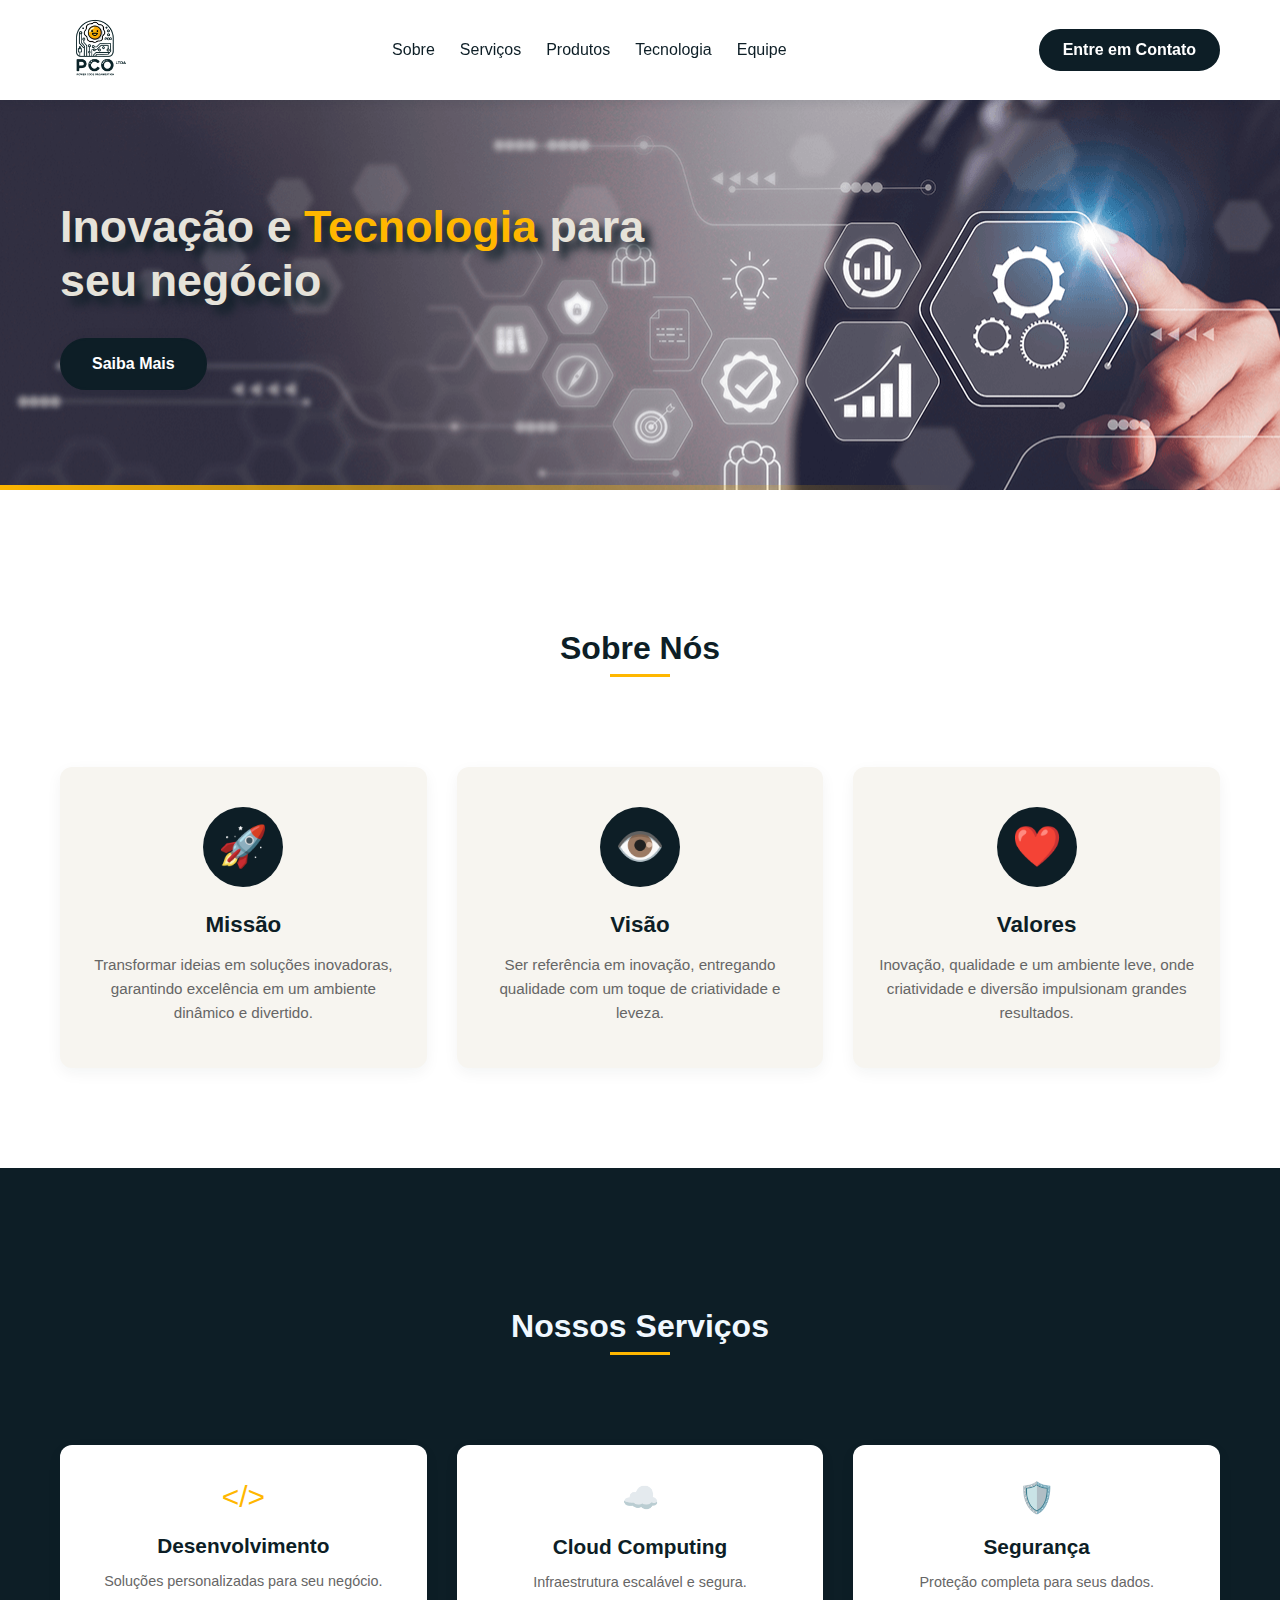
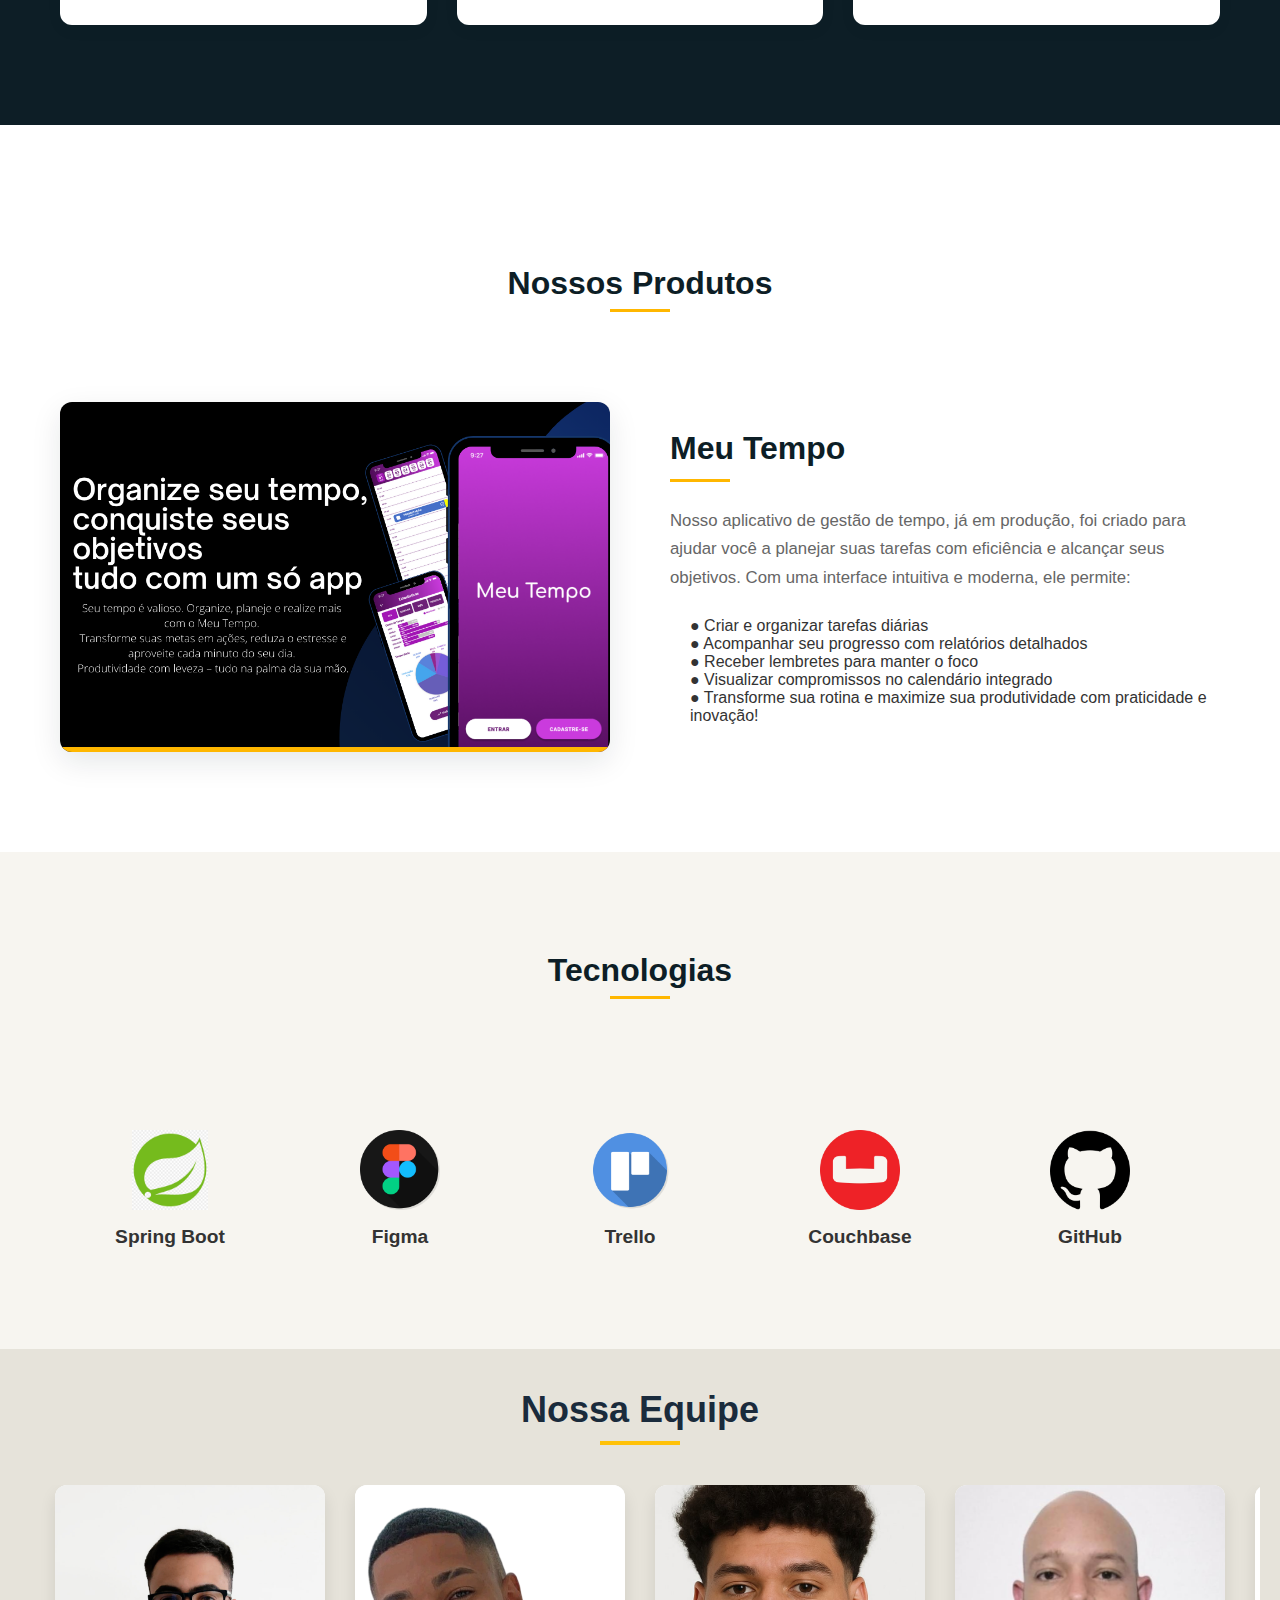
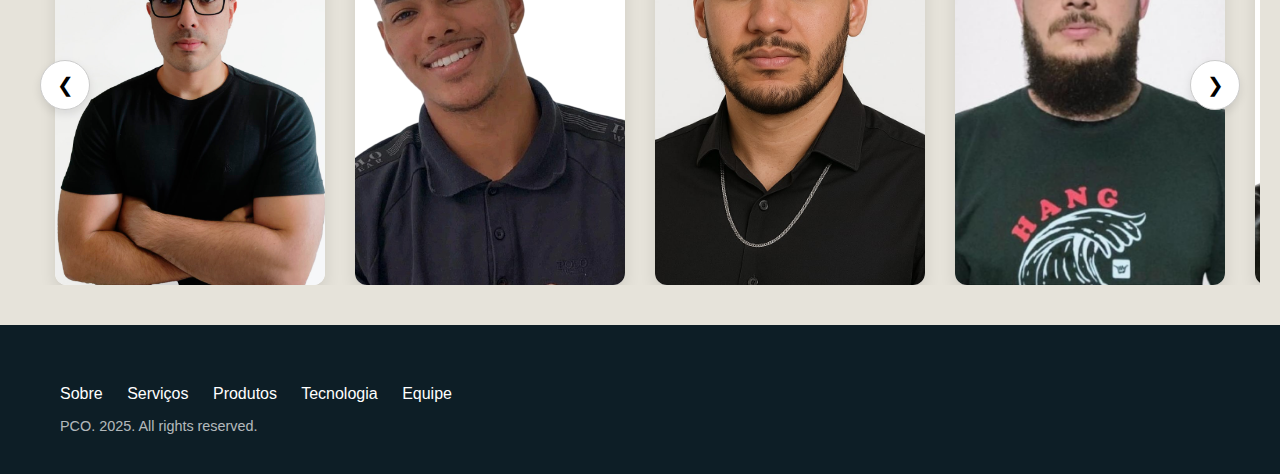
<file: index.html>
<!DOCTYPE html>
<html lang="pt-BR">
<head>
    <meta charset="UTF-8">
    <meta name="viewport" content="width=device-width, initial-scale=1.0">
    <title>PCO - Power Code Organization</title>
    <link rel="stylesheet" href="/style.css">
    <link rel="apple-touch-icon" sizes="180x180" href="/apple-touch-icon.png">
<link rel="icon" type="image/png" sizes="32x32" href="/favicon-32x32.png">
<link rel="icon" type="image/png" sizes="16x16" href="/favicon-16x16.png">
<link rel="manifest" href="/site.webmanifest">
</head>
<body>
  <header>
    <div class="container">
        <nav>
            <div class="logo-container">
                <img src="./Img/LOGO_PCO_sem_fundo.png" class="logo">
                <div class="logo-text"></div>
            </div>
            <div class="menu-toggle" id="menuToggle">
                <span></span>
                <span></span>
                <span></span>
            </div>
            <div class="nav-links" id="navLinks">
                <a href="#sobre">Sobre</a>
                <a href="#servicos">Serviços</a>
                <a href="#produtos">Produtos</a>
                <a href="#tecnologia">Tecnologia</a>
                <a href="#equipe">Equipe</a>
                <a href="/contato.html" class="mobile-contact-btn" style="color: aliceblue;">Entre em Contato</a>
            </div>
            <a href="/contato.html" class="contact-btn">Entre em Contato</a>
        </nav>
    </div>
    <script>
document.addEventListener('DOMContentLoaded', function() {
    const menuToggle = document.getElementById('menuToggle');
    const navLinks = document.getElementById('navLinks');
    
    if (menuToggle && navLinks) {
        menuToggle.addEventListener('click', function() {
            menuToggle.classList.toggle('active');
            navLinks.classList.toggle('active');
        });
    }
});
</script>
</header>

    <section class="hero">
        <div class="container">
            <div class="hero-content fade-in">
                <h1>Inovação e <span>Tecnologia</span> para seu negócio</h1>
                <a href="#produtos" class="cta-btn">Saiba Mais</a>
            </div>
        </div>
    </section>

    <section class="about" id="sobre">
        <div class="container">
            <div class="section-header">
                <h2>Sobre Nós</h2>
            </div>
            <div class="values-container">
                <div class="value-card">
                    <div class="value-icon">🚀</div>
                    <div class="value-title">Missão</div>
                    <p class="value-desc">Transformar ideias em soluções inovadoras, garantindo excelência em um ambiente dinâmico e divertido.</p>
                </div>
                <div class="value-card">
                    <div class="value-icon">👁️</div>
                    <div class="value-title">Visão</div>
                    <p class="value-desc">Ser referência em inovação, entregando qualidade com um toque de criatividade e leveza.</p>
                </div>
                <div class="value-card">
                    <div class="value-icon">❤️</div>
                    <div class="value-title">Valores</div>
                    <p class="value-desc">Inovação, qualidade e um ambiente leve, onde criatividade e diversão impulsionam grandes resultados.</p>
                </div>
            </div>
        </div>
    </section>

    <section class="services" id="servicos">
        <div class="container">
            <div class="section-header">
                <h2 class="h2-nosso" style="color: aliceblue;">Nossos Serviços</h2>
            </div>
            <div class="services-container">
                <div class="service-card">
                    <div class="service-icon">&lt;/&gt;</div>
                    <div class="service-title">Desenvolvimento</div>
                    <p class="service-desc">Soluções personalizadas para seu negócio.</p>
                </div>
                <div class="service-card">
                    <div class="service-icon">☁️</div>
                    <div class="service-title">Cloud Computing</div>
                    <p class="service-desc">Infraestrutura escalável e segura.</p>
                </div>
                <div class="service-card">
                    <div class="service-icon">🛡️</div>
                    <div class="service-title">Segurança</div>
                    <p class="service-desc">Proteção completa para seus dados.</p>
                </div>
            </div>
        </div>
    </section>

    <section class="product" id="produtos">
        <div class="container">
            <div class="section-header">
                <h2>Nossos Produtos</h2>
            </div>
            <div class="product-container">
                <div class="product-image">
                    <img src="/Img/Blue Modern Investment Mobile App Promotion Facebook Ad.png" alt="Meu Tempo" class="product-img">
                </div>
                <div class="product-info">
                    <h3 class="product-title">Meu Tempo</h3>
                    <p class="product-desc">
                        Nosso aplicativo de gestão de tempo, já em produção, foi criado para ajudar você a planejar suas tarefas com eficiência e alcançar seus objetivos. Com uma interface intuitiva e moderna, ele permite:
                    </p>
                    <ul class="product-features">
                        <p>● Criar e organizar tarefas diárias</p>
                        <p>● Acompanhar seu progresso com relatórios detalhados</p>
                        <p>● Receber lembretes para manter o foco</p>
                        <p>● Visualizar compromissos no calendário integrado</p>
                        <p>● Transforme sua rotina e maximize sua produtividade com praticidade e inovação!</p>
                    </ul>
                </div>
            </div>
        </div>
    </section>

    <section class="technologies" id="tecnologia" style="background-color: #f7f5f0;">
        <div class="container">
            <div class="section-header">
                <h2>Tecnologias</h2>
            </div>
        
            <div class="tech-carousel">
                <div class="carousel" id="tech-carousel">
            <div class="carousel-item">
                <img src="/Img/117-1171017_spring-logo-spring-framework-logo.png" alt="Spring Boot">
                <h3>Spring Boot</h3>
            </div>
            <div class="carousel-item">
                <img src="/Img/apps-figma-icon-2048x2048-ctjj5ab7.png" alt="Figma">
                <h3>Figma</h3>
            </div>
            <div class="carousel-item">
                <img src="/Img/Apps-Trello-1024x1024.png" alt="Trello">
                <h3>Trello</h3>
            </div>
            <div class="carousel-item">
                <img src="/Img/Couch.webp" alt="Couchbase">
                <h3>Couchbase</h3>
            </div>
            <div class="carousel-item">
                <img src="/Img/github.png" alt="GitHub">
                <h3>GitHub</h3>
            </div>
            <div class="carousel-item">
                <img src="/Img/google-flutter-256.png" alt="Flutter">
                <h3>Flutter</h3>
            </div>
            <div class="carousel-item">
                <img src="/Img/PostgreSQL.png" alt="PostgreSQL">
                <h3>PostgreSQL</h3>
            </div>
            <!-- Duplicados para criar efeito de carrossel infinito -->
            <div class="carousel-item">
                <img src="/Img/117-1171017_spring-logo-spring-framework-logo.png" alt="Spring Boot">
                <h3>Spring Boot</h3>
            </div>
            <div class="carousel-item">
                <img src="/Img/apps-figma-icon-2048x2048-ctjj5ab7.png" alt="Figma">
                <h3>Figma</h3>
            </div>
            <div class="carousel-item">
                <img src="/Img/Apps-Trello-1024x1024.png" alt="Trello">
                <h3>Trello</h3>
            </div>
            <div class="carousel-item">
                <img src="/Img/Couch.webp" alt="Couchbase">
                <h3>Couchbase</h3>
            </div>
            <div class="carousel-item">
                <img src="/Img/github.png" alt="GitHub">
                <h3>GitHub</h3>
            </div>
            <div class="carousel-item">
                <img src="/Img/google-flutter-256.png" alt="Flutter">
                <h3>Flutter</h3>
            </div>
             <div class="carousel-item">
                <img src="/Img/PostgreSQL.png" alt="PostgreSQL">
                <h3>PostgreSQL</h3>
            </div>
        </div>
            </div>
        </div>
         <script>
        document.addEventListener('DOMContentLoaded', function() {
            const carousel = document.getElementById('tech-carousel');
            const carouselItems = document.querySelectorAll('.carousel-item');
            
            // Calcula largura total dos itens originais
            const itemWidth = carouselItems[0].offsetWidth + 
                              parseInt(window.getComputedStyle(carouselItems[0]).marginLeft) + 
                              parseInt(window.getComputedStyle(carouselItems[0]).marginRight);
            
            let position = 0;
            let isPaused = false;
            const speed = 1; // Velocidade do movimento (pixels por frame)

            function moveCarousel() {
                if (!isPaused) {
                    position -= speed;
                    
                    // Reset posição quando todos os itens originais passarem
                    if (Math.abs(position) >= itemWidth * 6) {
                        position = 0;
                    }
                    
                    carousel.style.transform = `translateX(${position}px)`;
                }
                
                // Importante: sempre solicitar o próximo frame para manter o carrossel em movimento
                requestAnimationFrame(moveCarousel);
            }

            // Inicia o carrossel
            requestAnimationFrame(moveCarousel);

            // Para o carrossel quando o mouse estiver sobre ele
            carousel.addEventListener('mouseenter', function() {
                isPaused = true;
            });

            // Continua o carrossel quando o mouse sair
            carousel.addEventListener('mouseleave', function() {
                isPaused = false;
            });

            // Para dispositivos de toque
            carousel.addEventListener('touchstart', function() {
                isPaused = true;
            });

            carousel.addEventListener('touchend', function() {
                isPaused = false;
            });

            // Responsividade - reinicia o carrossel quando a janela é redimensionada
            window.addEventListener('resize', function() {
                position = 0;
                carousel.style.transform = `translateX(${position}px)`;
            });
            
            // Garante que o carrossel continue funcionando mesmo quando a aba não está visível
            document.addEventListener('visibilitychange', function() {
                isPaused = document.hidden;
            });
        });
         </script>
 </section>

    <section class="team" id="equipe"> 
        <div class="titulo">
            <h1>Nossa Equipe</h1>
        </div>
        <div class="carrossel-container">
            <button class="controle-btn prev" onclick="moverCarrossel(-1)">&#10094;</button>
            <div class="carrossel" id="carrossel">
                <div class="card">
                    <img src="/Img/Bruno. perfil .jpg" alt="Membro da equipe" class="card-imagem">
                    <div class="card-info">
                        <h3 class="card-nome">Bruno Álexys</h3>
                        <p class="card-funcao">Engenheiro de software, responsável pelo desenvolvimento e manutenção da lógica de sistemas.</p>
                    </div>
                </div>
                <div class="card">
                    <img src="/Img/1695241728342-Photoroom.png" alt="Membro da equipe" class="card-imagem">
                    <div class="card-info">
                        <h3 class="card-nome">Felipe Serri</h3>
                        <p class="card-funcao">Technical Writer, responsável por produzir e organizar documentação técnica clara e acessível.</p>
                    </div>
                </div>
                <div class="card">
                    <img src="/Img/João.jpg" alt="Membro da equipe" class="card-imagem">
                    <div class="card-info">
                        <h3 class="card-nome">João Aguiar</h3>
                        <p class="card-funcao">Gerente de Projetos e QA , especializado em metodologias ágeis e qualidade de software.</p>
                    </div>
                </div>
                <div class="card">
                    <img src="/Img/Imagem do WhatsApp de 2025-05-19 à(s) 23.56.04_ba5d0a12.jpg" alt="Membro da equipe" class="card-imagem">
                    <div class="card-info">
                        <h3 class="card-nome">Marcos Pereira</h3>
                        <p class="card-funcao">Engenheiro de software, responsável pelo desenvolvimento e manutenção da lógica de sistemas.</p>
                    </div>
                </div>
                <div class="card">
                    <img src="/Img/Ronaldo.Perfil.jpg" alt="Membro da equipe" class="card-imagem">
                    <div class="card-info">
                        <h3 class="card-nome">Ronaldo Ferreira</h3>
                        <p class="card-funcao">Technical Writer, responsável por produzir e organizar documentação técnica clara e acessível.</p>
                    </div>
                </div>
                <div class="card">
                    <img src="/Img/Raony.perfil .jpg" alt="Membro da equipe" class="card-imagem">
                    <div class="card-info">
                        <h3 class="card-nome">Raony Cavalcanti</h3>
                        <p class="card-funcao">Designer UX/UI responsável pela criação de interfaces intuitivas e experiências digitais inovadoras.</p>
                    </div>
                </div>
            </div>
            <button class="controle-btn next" onclick="moverCarrossel(1)">&#10095;</button>
        </div>
    </section>

    <footer>
        <div class="container">
            <div class="footer-container">
                <div class="footer-left">
                    <div class="footer-links">
                        <a href="#sobre">Sobre</a>
                        <a href="#servicos">Serviços</a>
                        <a href="#produtos">Produtos</a>
                        <a href="#tecnologia">Tecnologia</a>
                        <a href="#equipe">Equipe</a>
                    </div>
                    <p class="footer-text">PCO. 2025. All rights reserved.</p>
                </div>
                <div class="footer-right">
                </div>
            </div>
        </div>
        </footer>
    <script src="script.js"></script>
</body>
</html>
</file>
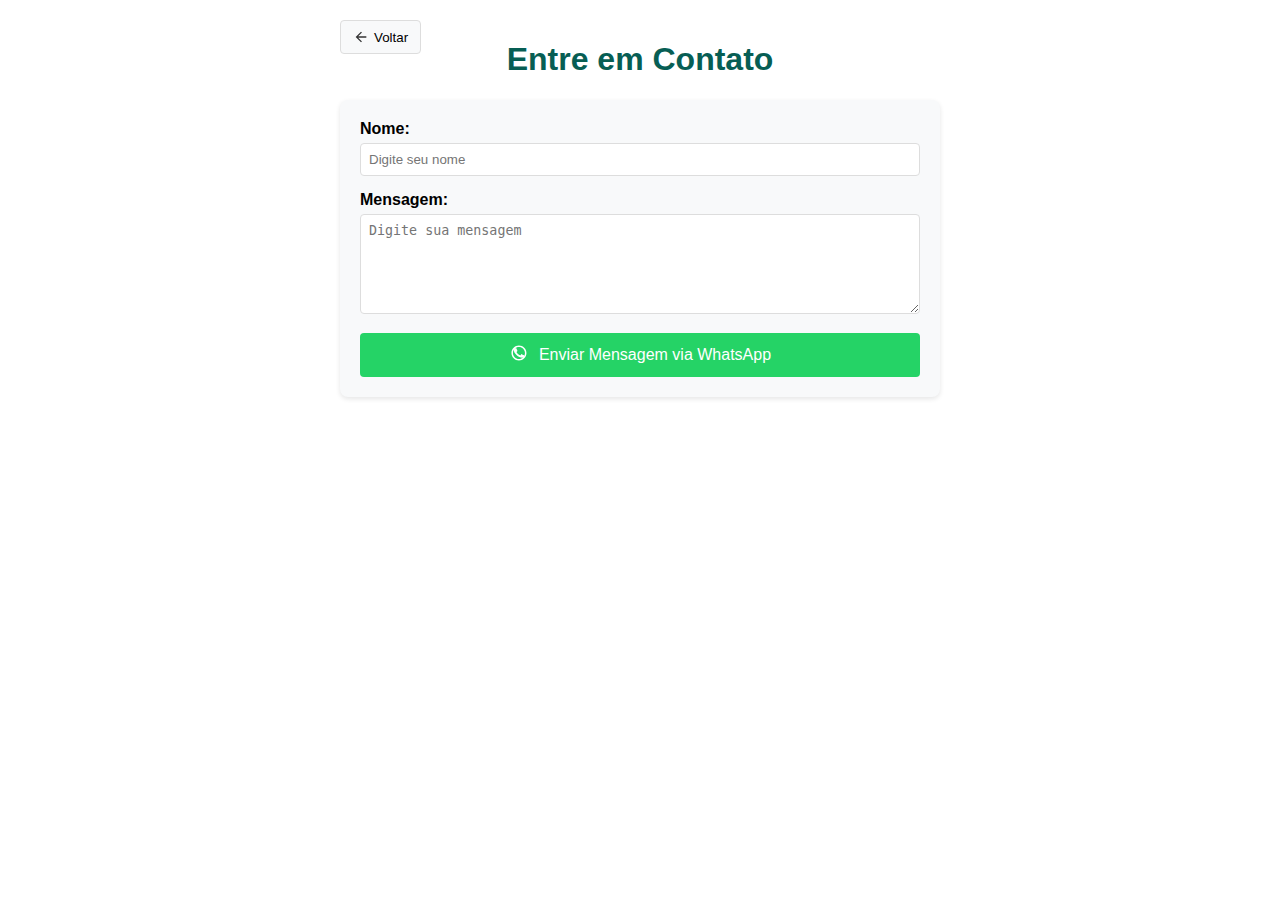
<file: contato.html>
<!DOCTYPE html>
<html lang="pt-BR">
<head>
    <meta charset="UTF-8">
    <meta name="viewport" content="width=device-width, initial-scale=1.0">
    <title>Contato via WhatsApp</title>
    <style>
        body {
            font-family: Arial, sans-serif;
            max-width: 600px;
            margin: 0 auto;
            padding: 20px;
            position: relative;
        }
        .back-button {
            position: absolute;
            top: 20px;
            left: 20px;
            background-color: #f8f9fa;
            border: 1px solid #ddd;
            border-radius: 4px;
            padding: 8px 12px;
            cursor: pointer;
            display: flex;
            align-items: center;
            transition: background-color 0.3s;
        }
        .back-button:hover {
            background-color: #e9ecef;
        }
        h1 {
            color: #075e54;
            text-align: center;
        }
        .form-container {
            background-color: #f8f9fa;
            border-radius: 8px;
            padding: 20px;
            box-shadow: 0 2px 5px rgba(0, 0, 0, 0.1);
        }
        .form-group {
            margin-bottom: 15px;
        }
        label {
            display: block;
            margin-bottom: 5px;
            font-weight: bold;
        }
        input, textarea {
            width: 100%;
            padding: 8px;
            border: 1px solid #ddd;
            border-radius: 4px;
            box-sizing: border-box;
        }
        textarea {
            height: 100px;
            resize: vertical;
        }
        .whatsapp-button {
            background-color: #25d366;
            color: white;
            border: none;
            border-radius: 4px;
            padding: 10px 15px;
            font-size: 16px;
            cursor: pointer;
            display: flex;
            align-items: center;
            justify-content: center;
            width: 100%;
            margin-top: 10px;
            transition: background-color 0.3s;
        }
        .whatsapp-button:hover {
            background-color: #128c7e;
        }
        .whatsapp-icon {
            margin-right: 10px;
        }
        .direct-contact {
            text-align: center;
            margin-top: 20px;
        }
    </style>
</head>
<body>
    <button class="back-button" onclick="goBack()">
        <svg xmlns="http://www.w3.org/2000/svg" width="16" height="16" viewBox="0 0 24 24" fill="#333">
            <path d="M20 11H7.83l5.59-5.59L12 4l-8 8 8 8 1.41-1.41L7.83 13H20v-2z"/>
        </svg>
        <span style="margin-left: 5px;">Voltar</span>
    </button>

    <h1>Entre em Contato</h1>
    
    <div class="form-container">
        <div class="form-group">
            <label for="name">Nome:</label>
            <input type="text" id="name" placeholder="Digite seu nome">
        </div>
        
        <div class="form-group">
            <label for="message">Mensagem:</label>
            <textarea id="message" placeholder="Digite sua mensagem"></textarea>
        </div>
        
        <button class="whatsapp-button" onclick="sendWhatsAppMessage()">
            <span class="whatsapp-icon">
                <svg xmlns="http://www.w3.org/2000/svg" width="20" height="20" viewBox="0 0 24 24" fill="white">
                    <path d="M17.498 14.382c-.301-.15-1.767-.867-2.04-.966-.273-.101-.473-.15-.673.15-.197.295-.771.964-.944 1.162-.175.195-.349.21-.646.075-.3-.15-1.263-.465-2.403-1.485-.888-.795-1.484-1.77-1.66-2.07-.174-.3-.019-.465.13-.615.136-.135.301-.345.451-.523.146-.181.194-.301.297-.496.1-.21.049-.375-.025-.524-.075-.15-.672-1.62-.922-2.206-.24-.584-.487-.51-.672-.51-.172-.015-.371-.015-.571-.015-.2 0-.523.074-.797.359-.273.3-1.045 1.02-1.045 2.475s1.07 2.865 1.219 3.075c.149.18 2.095 3.195 5.076 4.485.709.306 1.262.489 1.694.625.712.227 1.36.195 1.871.118.571-.085 1.758-.719 2.006-1.413.248-.694.248-1.289.173-1.413-.074-.124-.272-.198-.571-.347m-5.498-11.382c-4.963 0-9 4.037-9 9s4.037 9 9 9 9-4.037 9-9-4.037-9-9-9m0 16.2c-3.972 0-7.2-3.228-7.2-7.2s3.228-7.2 7.2-7.2 7.2 3.228 7.2 7.2-3.228 7.2-7.2 7.2"/>
                </svg>
            </span>
            Enviar Mensagem via WhatsApp
        </button>
    </div>
    
   
    <script>
       
    function sendWhatsAppMessage() {
    const phoneNumber = "5581983261747"; // Exemplo: DDI + DDD + número
    const message = encodeURIComponent("Olá, gostaria de mais informações!");
    const url = `https://wa.me/${phoneNumber}?text=${message}`;
    window.open(url, "_blank");
}
        
        function goBack() {
            window.history.back();
        }
    </script>
</body>

</html>
</html>
</file>
<file: style.css>
:root {
    --primary-dark: #0d1e26;      
    --primary-yellow: #ffb700;  
    --primary-white: #ffffff;     
    --primary-bg: #e6e3da;       
    --secondary-light: #f7f5f0;   
    --text-color: #333333;        
    --text-light: #666666;        
}

* {
    margin: 0;
    padding: 0;
    box-sizing: border-box;
    font-family: Arial, sans-serif;
    
}

body {
    background-color: var(--primary-bg);
    color: var(--text-color);
     overflow-x: hidden;
}

.container {
    max-width: 1200px;
    margin: 0 auto;
    padding: 0 15px;
}

/* Header */
header {
    background-color: var(--primary-white);
    box-shadow: 0 2px 10px rgba(13, 30, 38, 0.1);
    padding: 15px 0;
    position: sticky;
    top: 0;
    z-index: 100;
    width: 100%;
}

.container {
    width: 100%;
    max-width: 1200px;
    margin: 0 auto;
    padding: 0 15px;
}

.logo-container {
    display: flex;
    align-items: center;
    gap: 10px;
}

.logo {
    height: 70px;
    width: auto;
    object-fit: contain;
}

.logo-text {
    font-weight: bold;
    font-size: 1.5rem;
    color: var(--primary-dark);
}

nav {
    display: flex;
    justify-content: space-between;
    align-items: center;
    width: 100%;
}

.nav-links {
    display: flex;
    gap: 25px;
    margin: 0;
    padding: 0;
}

.nav-links a {
    text-decoration: none;
    color: var(--primary-dark);
    font-weight: 500;
    transition: color 0.3s;
    position: relative;
}

.nav-links a:after {
    content: '';
    position: absolute;
    width: 0;
    height: 2px;
    bottom: -5px;
    left: 0;
    background-color: var(--primary-yellow);
    transition: width 0.3s;
}

.nav-links a:hover:after {
    width: 100%;
}

.contact-btn {
    background-color: var(--primary-dark);
    color: var(--primary-white);
    padding: 10px 22px;
    border-radius: 50px;
    text-decoration: none;
    font-weight: bold;
    transition: all 0.3s;
    border: 2px solid var(--primary-dark);
}

.contact-btn:hover {
    background-color: var(--primary-yellow);
    color: var(--primary-dark);
}

.menu-toggle {
    display: none;
    flex-direction: column;
    justify-content: space-between;
    height: 20px;
    width: 30px;
    cursor: pointer;
}

.menu-toggle span {
    height: 3px;
    width: 100%;
    background-color: var(--primary-dark);
    border-radius: 3px;
    transition: all 0.3s;
}

.mobile-contact-btn {
    display: none;
}

/* Estilos responsivos para telas menores (celulares) */
@media screen and (max-width: 768px) {
    nav {
        position: relative;
    }
    
    .menu-toggle {
        display: flex;
        z-index: 101;
    }
    
    /* Animação para o ícone do menu hambúrguer */
    .menu-toggle.active span:nth-child(1) {
        transform: translateY(8px) rotate(45deg);
    }
    
    .menu-toggle.active span:nth-child(2) {
        opacity: 0;
    }
    
    .menu-toggle.active span:nth-child(3) {
        transform: translateY(-8px) rotate(-45deg);
    }
    
    .nav-links {
        display: none;
        position: absolute;
        top: 100%;
        left: 0;
        right: 0;
        background-color: var(--primary-white);
        flex-direction: column;
        align-items: center;
        width: 100%;
        padding: 0;
        box-shadow: 0 5px 10px rgba(0, 0, 0, 0.1);
        z-index: 99;
    }
    
    .nav-links.active {
        display: flex;
        padding: 20px 0;
    }
    
    .nav-links a {
        margin: 10px 0;
    }
    
    .contact-btn {
        display: none;
    }
    
    .mobile-contact-btn {
        display: block;
        background-color: var(--primary-dark);
        color:var(--primary-bg);
        padding: 10px 22px;
        border-radius: 50px;
        text-decoration: none;
        font-weight: bold;
        transition: all 0.3s;
        border: 2px solid var(--primary-dark);
        margin-top: 15px;
    }
    
    .mobile-contact-btn:hover {
        background-color: var(--primary-yellow);
        color: var(--primary-dark);
    }
}
/* Hero Section */
.hero {
    background-image: url(/Img/inovação-gestao.png);
    padding: 100px 0;
    position: relative;
    overflow: hidden;
}

.hero:after {
    content: '';
    position: absolute;
    bottom: -5px;
    left: 0;
    width: 100%;
    height: 10px;
    background: linear-gradient(45deg, var(--primary-yellow), transparent 75%);
}

.hero-content {
    max-width: 600px;
    position: relative;
    z-index: 2;
}

.hero h1 {
    font-size: 2.8rem;
    color: var(--primary-bg);
    margin-bottom: 30px;
    line-height: 1.2;
    text-shadow: var(--primary-dark) 8px 8px 9px;
}

.hero h1 span {
    color: var(--primary-yellow);
}

.cta-btn {
    display: inline-block;
    background-color: var(--primary-dark);
    color: var(--primary-white);
    padding: 15px 30px;
    border-radius: 50px;
    text-decoration: none;
    font-weight: bold;
    transition: all 0.3s;
    box-shadow: 0 4px 15px rgba(13, 30, 38, 0.15);
    border: 2px solid var(--primary-dark);
}

.cta-btn:hover {
    background-color: var(--primary-yellow);
    border-color: var(--primary-yellow);
    color: var(--primary-dark);
    transform: translateY(-2px);
    box-shadow: 0 6px 20px rgba(13, 30, 38, 0.2);
}

/* Section Headers */
.section-header {
    text-align: center;
    margin-bottom: 60px;
}

.section-header h2 {
    font-size: 2.2rem;
    color: var(--primary-dark);
    margin-bottom: 15px;
    position: relative;
    display: inline-block;
}

.section-header h2:after {
    content: '';
    position: absolute;
    width: 60px;
    height: 3px;
    background-color: var(--primary-yellow);
    bottom: -10px;
    left: 50%;
    transform: translateX(-50%);
}

/* Sobre Nós */
.about {
    padding: 100px 0;
    background-color: var(--primary-white);
}

.values-container {
    display: flex;
    justify-content: space-between;
    gap: 30px;
}

.value-card {
    background-color: var(--secondary-light);
    border-radius: 12px;
    padding: 40px 25px;
    text-align: center;
    flex: 1;
    transition: transform 0.3s, box-shadow 0.3s;
    box-shadow: 0 5px 15px rgba(13, 30, 38, 0.05);
    border-bottom: 3px solid transparent;
}

.value-card:hover {
    transform: translateY(-10px);
    box-shadow: 0 15px 30px rgba(13, 30, 38, 0.1);
    border-bottom: 3px solid var(--primary-yellow);
}

.value-icon {
    font-size: 40px;
    margin-bottom: 20px;
    color: var(--primary-yellow);
    background-color: var(--primary-dark);
    width: 80px;
    height: 80px;
    display: flex;
    align-items: center;
    justify-content: center;
    border-radius: 50%;
    margin: 0 auto 25px;
}

.value-title {
    font-size: 1.4rem;
    margin-bottom: 15px;
    font-weight: bold;
    color: var(--primary-dark);
}

.value-desc {
    font-size: 0.95rem;
    color: var(--text-light);
    line-height: 1.6;
}

/* Serviços */
.services {
    padding: 100px 0;
    background-color: var(--primary-dark);
    position: relative;
}

.services-container {
    display: flex;
    justify-content: space-between;
    gap: 30px;
}

.service-card {
    background-color: var(--primary-white);
    border-radius: 12px;
    padding: 35px 25px;
    text-align: center;
    flex: 1;
    transition: all 0.3s;
    box-shadow: 0 5px 15px rgba(13, 30, 38, 0.05);
    position: relative;
    overflow: hidden;
    z-index: 1;
}

.service-card:before {
    content: '';
    position: absolute;
    top: 0;
    left: 0;
    width: 100%;
    height: 0;
    background-color: var(--primary-dark);
    transition: height 0.5s;
    z-index: -1;
}

.service-card:hover:before {
    height: 5px;
}

.service-card:hover {
    transform: translateY(-10px);
    box-shadow: 0 15px 30px rgba(13, 30, 38, 0.1);
}

.service-icon {
    font-size: 30px;
    margin-bottom: 20px;
    color: var(--primary-yellow);
}

.service-title {
    font-size: 1.3rem;
    margin-bottom: 15px;
    font-weight: bold;
    color: var(--primary-dark);
}

.service-desc {
    font-size: 0.9rem;
    color: var(--text-light);
}

/* Produto */
.product {
    padding: 100px 0;
    background-color: var(--primary-white);
}
.product-image {
   
    height: 100%;
    overflow: hidden;
    position: relative;
}

.product-img {
    width: 100%;
    height: 100%;
    object-fit: cover;
    display: block;
}

.product-container {
    display: flex;
    align-items: center;
    gap: 60px;
}

.product-image {
    flex: 1;
    background-color: var(--secondary-light);
    height: 350px;
    border-radius: 12px;
    overflow: hidden;
    box-shadow: 0 10px 30px rgba(13, 30, 38, 0.1);
    transition: transform 0.3s;
    position: relative;
}

.product-image:hover {
    transform: translateY(-10px);
}

.product-image:after {
    content: '';
    position: absolute;
    bottom: 0;
    left: 0;
    width: 100%;
    height: 5px;
    background-color: var(--primary-yellow);
}

.product-info {
    flex: 1;
}

.product-title {
    font-size: 2rem;
    margin-bottom: 25px;
    color: var(--primary-dark);
    padding-bottom: 15px;
    position: relative;
}

.product-title:after {
    content: '';
    position: absolute;
    bottom: 0;
    left: 0;
    width: 60px;
    height: 3px;
    background-color: var(--primary-yellow);
}

.product-desc {
    font-size: 1.05rem;
    color: var(--text-light);
    line-height: 1.7;
    margin-bottom: 25px;
}

.product-features {
    margin-left: 20px;
}

.product-features li {
    margin-bottom: 12px;
    color: var(--text-color);
    position: relative;
    padding-left: 25px;
}

.product-features li:before {
    content: '';
    position: absolute;
    width: 8px;
    height: 8px;
    background-color: var(--primary-yellow);
    border-radius: 50%;
    left: 0;
    top: 8px;
}

/* Tecnologias */

.technologies {
            background-color: #f7f5f0;
            padding: 60px 0;
            overflow: hidden; /* Importante para evitar overflow horizontal */
        }

        .container {
            max-width: 1200px;
            margin: 0 auto;
            padding: 0 20px;
        }

        .section-header h2 {
            margin-top: 40px;
            font-size: 2rem;
            text-align: center;
            color: var(--primary-dark);
            margin-bottom: 40px;
        }

        .tech-carousel {
            width: 100%;
            overflow: hidden; /* Esconde o overflow horizontal */
            position: relative;
        }

        .carousel {
            display: flex;
            animation: scroll 30s linear infinite;
            width: calc(200px * 12 + 30px * 12); /* Largura total calculada */
        }

        .carousel-item {
            min-width: 200px;
            width: 200px;
            height: 200px;
            margin: 0 15px;
            display: flex;
            flex-direction: column;
            align-items: center;
            justify-content: center;
            text-align: center;
            transition: all 0.3s ease;
            flex-shrink: 0; /* Impede que os itens encolham */
        }

        .carousel-item:hover {
            transform: scale(1.1);
            cursor: pointer;
        }

        .carousel-item img {
            width: 80px;
            height: 80px;
            object-fit: contain;
            margin-bottom: 1rem;
        }

        .carousel-item h3 {
            font-size: 1.2rem;
            color: #333;
        }

        /* Animação do carrossel */
        @keyframes scroll {
            0% {
                transform: translateX(0);
            }
            100% {
                transform: translateX(calc(-200px * 6 - 30px * 6)); /* Move exatamente 6 itens */
            }
        }

        /* Pausa a animação ao passar o mouse */
        .carousel:hover {
            animation-play-state: paused;
        }

        /* Responsivo para tablets */
        @media (max-width: 768px) {
            .carousel {
                width: calc(160px * 12 + 20px * 12);
                animation: scrollTablet 25s linear infinite;
            }

            .carousel-item {
                min-width: 160px;
                width: 160px;
                height: 160px;
                margin: 0 10px;
            }

            .carousel-item img {
                width: 60px;
                height: 60px;
            }

            .carousel-item h3 {
                font-size: 1rem;
            }

            @keyframes scrollTablet {
                0% {
                    transform: translateX(0);
                }
                100% {
                    transform: translateX(calc(-160px * 6 - 20px * 6));
                }
            }

            .section-header h2 {
                font-size: 1.8rem;
            }
        }

        /* Responsivo para mobile */
        @media (max-width: 480px) {
            .container {
                padding: 0 10px;
            }

            .carousel {
                width: calc(120px * 12 + 16px * 12);
                animation: scrollMobile 20s linear infinite;
            }

            .carousel-item {
                min-width: 120px;
                width: 120px;
                height: 120px;
                margin: 0 8px;
            }

            .carousel-item img {
                width: 50px;
                height: 50px;
            }

            .carousel-item h3 {
                font-size: 0.9rem;
            }

            @keyframes scrollMobile {
                0% {
                    transform: translateX(0);
                }
                100% {
                    transform: translateX(calc(-120px * 6 - 16px * 6));
                }
            }

            .section-header h2 {
                font-size: 1.5rem;
                margin-top: 20px;
                margin-bottom: 30px;
            }
        }

        /* Para telas muito pequenas */
        @media (max-width: 320px) {
            .carousel-item {
                min-width: 100px;
                width: 100px;
                height: 100px;
                margin: 0 5px;
            }

            .carousel-item img {
                width: 40px;
                height: 40px;
            }

            .carousel-item h3 {
                font-size: 0.8rem;
            }

            .carousel {
                width: calc(100px * 12 + 10px * 12);
                animation: scrollSmall 18s linear infinite;
            }

            @keyframes scrollSmall {
                0% {
                    transform: translateX(0);
                }
                100% {
                    transform: translateX(calc(-100px * 6 - 10px * 6));
                }
            }
        }


/* Team */
.team {
    padding: 40px 20px;
    text-align: center;
}
.titulo {
    text-align: center;
    margin-bottom: 40px;
    position: relative;
}

.titulo h1 {
    font-size: 36px;
    color: #1a2b3c;
    margin-bottom: 10px;
}

.titulo::after {
    content: '';
    display: block;
    width: 80px;
    height: 4px;
    background-color: #ffc107;
    margin: 0 auto;
}

.carrossel-container {
    width: 100%;
    max-width: 100%;
    position: relative;
    overflow: hidden;
    padding: 0;
}

.carrossel {
    display: flex;
    transition: transform 0.5s ease;
    touch-action: pan-y;
    justify-content: space-between;
    padding: 0 20px;
}

.card {
    flex: 0 0 calc(25% - 30px);
    height: 400px;
    background-color: white;
    border-radius: 12px;
    box-shadow: 0 8px 16px rgba(0,0,0,0.1);
    margin: 0 15px;
    overflow: hidden;
    position: relative;
    transition: transform 0.3s ease, box-shadow 0.3s ease;
}

.card:hover {
    transform: translateY(-10px);
    box-shadow: 0 15px 25px rgba(0,0,0,0.15);
}

.card-imagem {
    width: 100%;
    height: 100%;
    object-fit: cover;
    transition: transform 0.5s ease;
}

.card-info {
    position: absolute;
    bottom: 0;
    left: 0;
    width: 100%;
    background: linear-gradient(to top, rgba(0,0,0,0.9), transparent);
    color: white;
    padding: 30px 20px;
    transform: translateY(100%);
    transition: transform 0.3s ease;
    display: flex;
    flex-direction: column;
    height: 50%;
    justify-content: flex-end;
}

.card:hover .card-info {
    transform: translateY(0);
}

.card:hover .card-imagem {
    transform: scale(1.1);
}

.card-nome {
    font-size: 24px;
    font-weight: 600;
    margin-bottom: 5px;
}

.card-funcao {
    font-size: 16px;
    opacity: 0.9;
    line-height: 1.5;
}

.controle-btn {
    position: absolute;
    top: 50%;
    transform: translateY(-50%);
    background-color: white;
    border: 1px solid #ccc;
    border-radius: 50%;
    width: 50px;
    height: 50px;
    box-shadow: 0 4px 10px rgba(0,0,0,0.1);
    cursor: pointer;
    font-size: 20px;
    z-index: 10;
    display: flex;
    align-items: center;
    justify-content: center;
    transition: all 0.3s ease;
}

.controle-btn:hover {
    background-color: #ffc107;
    color: white;
}

.prev {
    left: 20px;
}

.next {
    right: 20px;
}

@media (max-width: 1200px) {
    .card {
        flex: 0 0 calc(25% - 20px);
        height: 380px;
        margin: 0 10px;
    }
}

@media (max-width: 992px) {
    .card {
        flex: 0 0 calc(33.333% - 20px);
        height: 360px;
        margin: 0 10px;
    }
    
    .titulo h1 {
        font-size: 32px;
    }
    
    .controle-btn {
        width: 45px;
        height: 45px;
    }
}

@media (max-width: 768px) {
    .card {
        flex: 0 0 calc(50% - 20px);
        height: 340px;
        margin: 0 10px;
    }
    
    .titulo h1 {
        font-size: 28px;
    }
    
    .card-nome {
        font-size: 20px;
    }
    
    .card-funcao {
        font-size: 14px;
    }
}

@media (max-width: 576px) {
    .carrossel {
        padding: 0 10px;
    }
    
    .card {
        flex: 0 0 calc(100% - 20px);
        height: 400px;
        margin: 0 10px;
    }
    
    .controle-btn {
        width: 40px;
        height: 40px;
        font-size: 16px;
    }
    
    .prev {
        left: 5px;
    }
    
    .next {
        right: 5px;
    }
}
 
/* Footer */
footer {
    background-color: var(--primary-dark);
    padding: 60px 0 40px;
    color: var(--primary-white);
}

.footer-container {
    display: flex;
    justify-content: space-between;
    align-items: flex-start;
}

.footer-left {
    text-align: left;
}

.footer-right {
    text-align: right;
}

.footer-links {
    margin-bottom: 15px;
}

.footer-links a {
    text-decoration: none;
    color: var(--primary-white);
    margin-right: 20px;
    transition: color 0.3s;
    position: relative;
}

.footer-links a:after {
    content: '';
    position: absolute;
    width: 0;
    height: 2px;
    bottom: -5px;
    left: 0;
    background-color: var(--primary-yellow);
    transition: width 0.3s;
}

.footer-links a:hover:after {
    width: 100%;
}

.footer-text {
    color: rgba(255, 255, 255, 0.7);
    font-size: 0.9rem;
}

.social-icons {
    display: flex;
    gap: 15px;
    justify-content: flex-end;
    margin-bottom: 20px;
}

.social-icon {
    color: var(--primary-white);
    width: 36px;
    height: 36px;
    border-radius: 50%;
    display: flex;
    align-items: center;
    justify-content: center;
    text-decoration: none;
    border: 1px solid rgba(255, 255, 255, 0.3);
    transition: all 0.3s;
}

.social-icon:hover {
    background-color: var(--primary-yellow);
    color: var(--primary-dark);
    transform: translateY(-3px);
}

.contact-info {
    color: rgba(255, 255, 255, 0.7);
    font-size: 0.95rem;
    line-height: 1.6;
}

.footer-logo {
    margin-bottom: 20px;
    max-width: 120px;
}

/* Responsive Styles */
@media (max-width: 992px) {
    .values-container, 
    .services-container,
    .tech-container {
        flex-wrap: wrap;
    }
    
    .value-card, .service-card, .tech-card {
        flex: 0 0 calc(50% - 15px);
        margin-bottom: 30px;
    }
    
    .product-container {
        flex-direction: column;
    }
    
    .product-image {
        width: 100%;
    }
    
    .team-container {
        flex-wrap: nowrap;
        overflow-x: auto;
        padding-bottom: 20px;
        scrollbar-width: none; /* Firefox */
    }
    
    .team-container::-webkit-scrollbar {
        display: none; /* Chrome, Safari, Opera*/
    }
    
    .team-card {
        flex: 0 0 300px;
    }
}

@media (max-width: 768px) {
    .menu-toggle {
        display: flex;
    }
    
    .nav-links {
        position: fixed;
        top: 80px;
        left: 0;
        width: 100%;
        background-color: var(--primary-white);
        flex-direction: column;
        padding: 20px;
        box-shadow: 0 10px 20px rgba(0,0,0,0.1);
        transform: translateY(-150%);
        transition: transform 0.3s;
        z-index: 99;
    }
    
    .nav-links.active {
        transform: translateY(0);
    }
    
    .hero h1 {
        font-size: 2.2rem;
    }
    
    .section-header h2 {
        font-size: 1.8rem;
    }
    
    .value-card, .service-card {
        flex: 0 0 100%;
    }
    
    .tech-card {
        flex: 0 0 calc(50% - 15px);
    }
    
    .footer-container {
        flex-direction: column;
        text-align: center;
    }
    
    .footer-left, .footer-right {
        text-align: center;
        margin-bottom: 30px;
    }
    
    .social-icons {
        justify-content: center;
    }
}

@media (max-width: 576px) {
    .tech-card {
        flex: 0 0 100%;
    }
    
    .hero {
        padding: 70px 0;
    }
    
    .about, .services, .product, .technologies, .team {
        padding: 70px 0;
    }
    
    .hero h1 {
        font-size: 1.8rem;
    }
}

/* Animation Classes */
.fade-in {
    animation: fadeIn 1s ease-in-out;
}

@keyframes fadeIn {
    from { opacity: 0; transform: translateY(20px); }
    to { opacity: 1; transform: translateY(0); }
}

/* Mobile Menu Toggle Logic */
.nav-links.active {
    transform: translateY(0);
}
</file>
